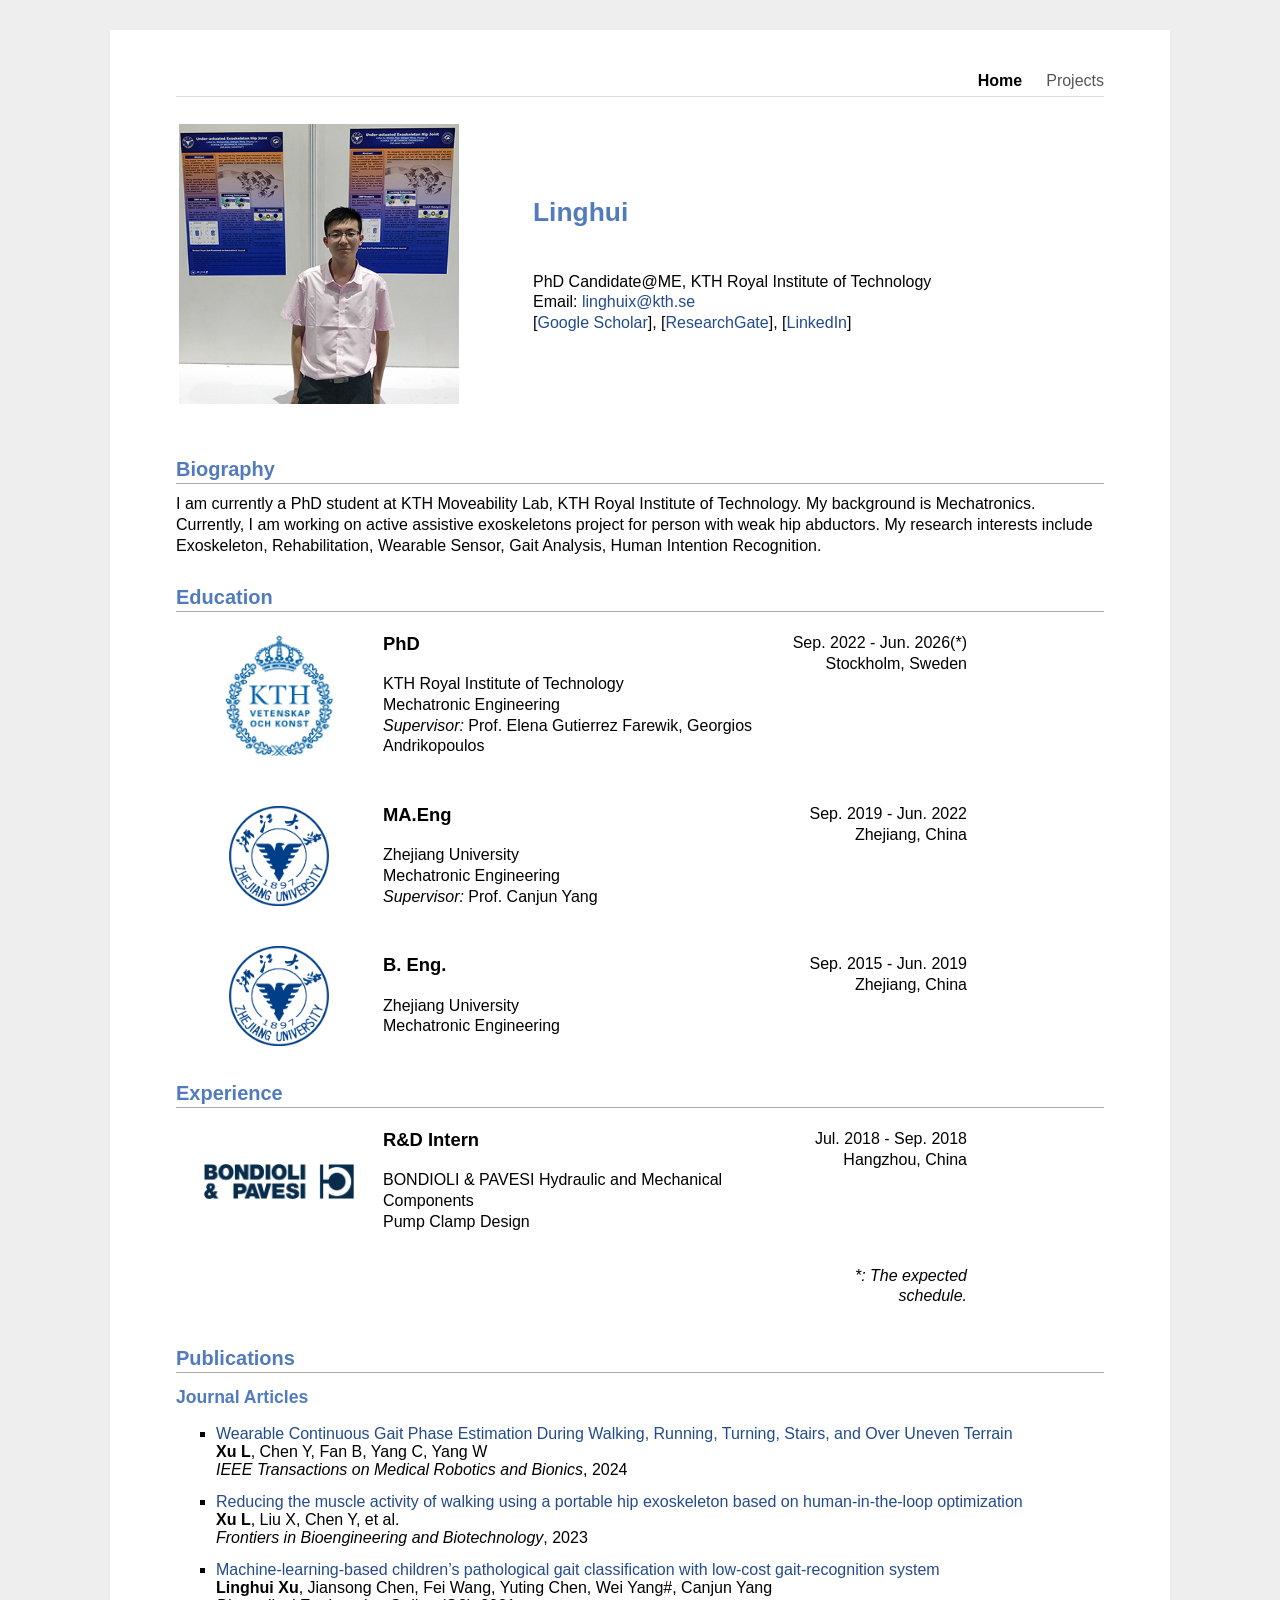
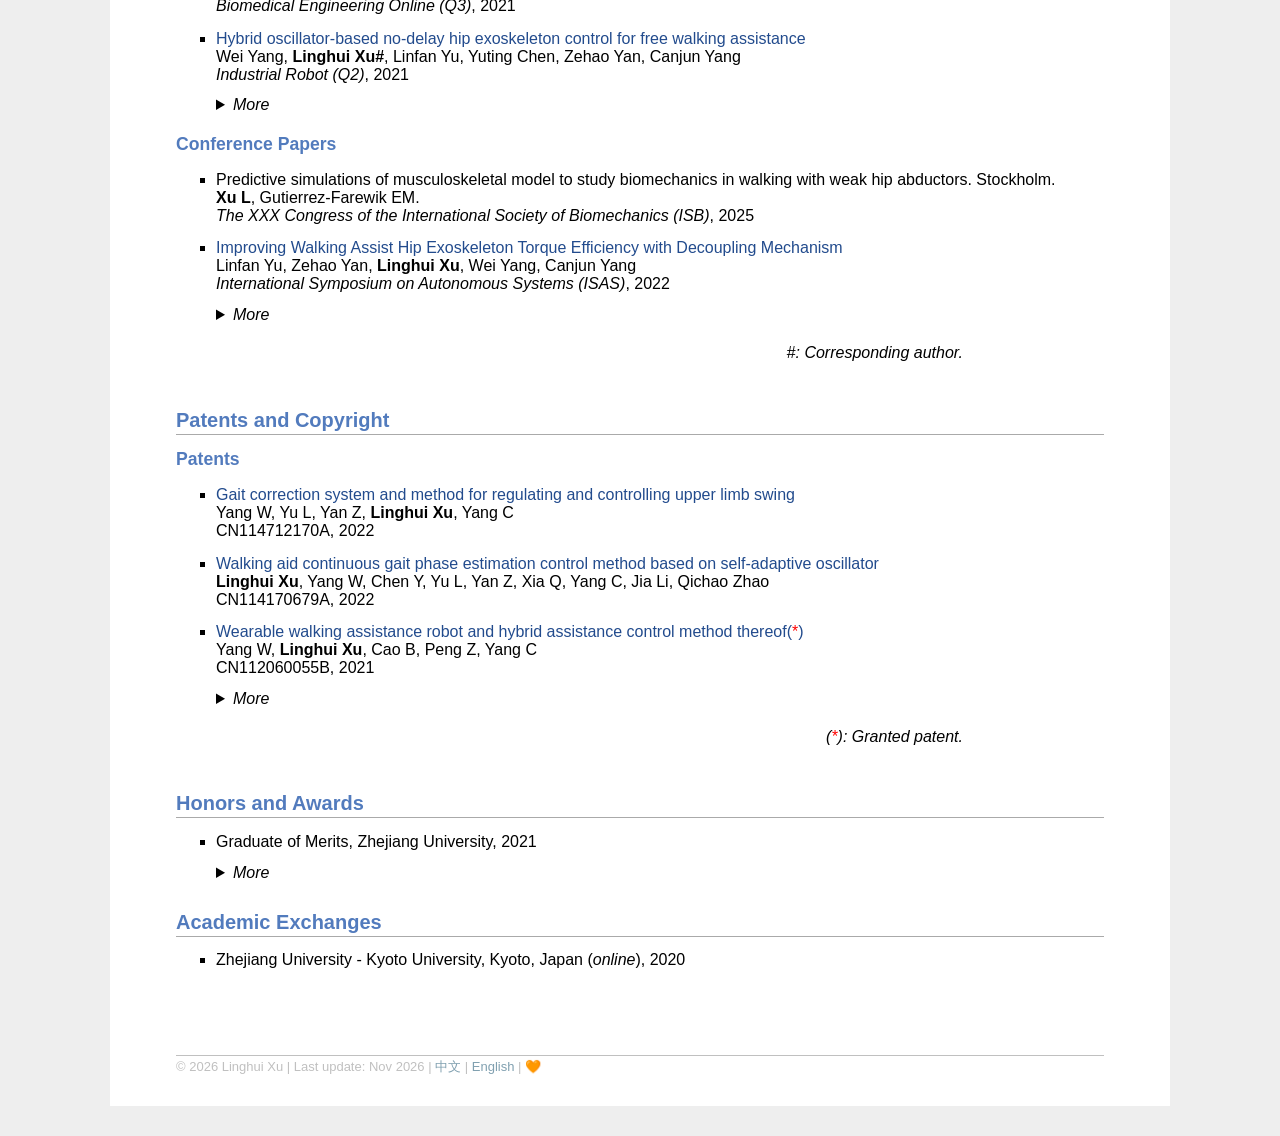
<file: index.html>
<!DOCTYPE html>
<html lang="en">
<head>
<!-- Google tag (gtag.js) -->
<script async src="https://www.googletagmanager.com/gtag/js?id=G-1FBJVWP109"></script>
<script>
  window.dataLayer = window.dataLayer || [];
  function gtag(){dataLayer.push(arguments);}
  gtag('js', new Date());

  gtag('config', 'G-1FBJVWP109');
</script>
<meta http-equiv="Content-Type" content="text/html; charset=UTF-8">
<meta name="keywords" content="Linghui Xu, Xu Linghui, Zhejiang University, Exoskeleton, Rehabilitation, Wearable Sensor, Gait Analysis, Human Intention Recognition"> 
<meta name="description" content="Linghui Xu's home page">
<title>Linghui Xu (徐 铃辉)</title>
<link rel="stylesheet" href="index/jemdoc.css" type="text/css">
<link rel="icon" href="index/icon.ico">
</head>
<!-- Website Main Body -->
<body>
<div id="layout-content" style="margin-top:2em">

<div id="menu"><a href="index.html" class="current">Home</a><a href="projects.html">Projects</a></div>

<!-------------------------------------------------->
<table style="margin-bottom: 2em">
<tbody>
    <tr>
        <td width="350">
            <img src="index/me.jpg" alt="selfie" width="280">
        </td>
        <td>
            <div id="toptitle">
                <h1>Linghui</h1>
            </div>

            <p>PhD Candidate@ME, KTH Royal Institute of Technology<br>
               Email: <a href="mailto:linghuix@kth.se" target="_blank">linghuix@kth.se</a><br>
               [<a href="https://scholar.google.com/citations?hl=en&amp;user=YP2Trx8AAAAJ" target="_blank">Google Scholar</a>],
               [<a href="https://www.researchgate.net/profile/Linghui-Xu-2" target="_blank">ResearchGate</a>],
               [<a href="https://www.linkedin.cn/incareer/in/%E9%93%83%E8%BE%89-%E5%BE%90-719349220" target="_blank">LinkedIn</a>]
            </p>
        </td>
    </tr>
</tbody>
</table>

<!-------------------------------------------------->
<h2>Biography</h2>
<p>
    I am currently a PhD student at KTH Moveability Lab, KTH Royal Institute of Technology. My background is Mechatronics. Currently, I am working on active assistive exoskeletons project for person with weak hip abductors.	My research interests include Exoskeleton, Rehabilitation, Wearable Sensor, Gait Analysis, Human Intention Recognition.
</p>

<!-------------------------------------------------->
<h2>Education</h2>
<table>
<tbody>
    <tr>
        <td style="width: 200px" align="center">
            <img src="index/kth.jpg" alt="kth" width="110">
        </td>
        <td style="width: 400px" valign="top">
            <div style="margin-top: 0.5em; margin-bottom: 1.2em">
                <b style="font-size: 115%">PhD</b>
            </div>
            <p>
                KTH Royal Institute of Technology<br>
                Mechatronic Engineering<br>
                <em>Supervisor:</em> Prof. Elena Gutierrez Farewik, Georgios Andrikopoulos 
            </p>
        </td>
        <td style="width: 180px" valign="top" align="right">
            <p style="margin-top: 0.5em">
                Sep. 2022 - Jun. 2026(*)<br>
                Stockholm, Sweden
            </p>
        </td>
    </tr>
    <tr>
        <td>&nbsp;</td>
    </tr>
    <tr>
        <td style="width: 200px" align="center">
            <img src="index/zju.png" alt="zju" width="100">
        </td>
        <td style="width: 400px" valign="top">
            <div style="margin-top: 0.5em; margin-bottom: 1.2em">
                <b style="font-size: 115%">MA.Eng</b>
            </div>
            <p>
                Zhejiang University<br>
                Mechatronic Engineering<br>
                <em>Supervisor:</em> Prof. Canjun Yang
            </p>
        </td>
        <td style="width: 180px" valign="top" align="right">
            <p style="margin-top: 0.5em">
                Sep. 2019 - Jun. 2022<br>
                Zhejiang, China
            </p>
        </td>
    </tr>
    <tr>
        <td>&nbsp;</td>
    </tr>
    <tr>
        <td style="width: 200px" align="center">
            <img src="index/zju.png" alt="zju" width="100">
        </td>
        <td style="width: 400px" valign="top">
            <div style="margin-top: 0.5em; margin-bottom: 1.2em">
                <b style="font-size: 115%">B. Eng.</b><br>
            </div>
            <p>
                Zhejiang University<br>
                Mechatronic Engineering
            </p>
        </td>
        <td style="width: 180px" valign="top" align="right">
            <p style="margin-top: 0.5em">
                Sep. 2015 - Jun. 2019<br>
                Zhejiang, China
            </p>
        </td>
    </tr>
</tbody>
</table>

<!-------------------------------------------------->
<h2>Experience</h2>
<table>
<tbody>
    <tr>
        <td style="width: 200px" align="center">
            <img src="index/bondioli.png" alt="bondioli" width="150">
        </td>
        <td style="width: 400px" valign="top">
            <div style="margin-top: 0.5em; margin-bottom: 1.2em">
                <b style="font-size: 115%">R&amp;D Intern</b><br>
            </div>
            <p>
                BONDIOLI & PAVESI Hydraulic and Mechanical Components<br>
                Pump Clamp Design
            </p>
        </td>
        <td style="width: 180px" valign="top" align="right">
            <p style="margin-top: 0.5em">
                Jul. 2018 - Sep. 2018<br>
                Hangzhou, China
            </p>
        </td>
    </tr>
    <tr>
        <td></td><td></td>
        <td valign="top" align="right">
            <p style="margin-top: 1.0em; margin-bottom: 0.5em">
                <em>*: The expected schedule.</em>
            </p>
        </td>
    </tr>
</tbody>
</table>

<!-------------------------------------------------->
<h2>Publications</h2>
<h3>Journal Articles</h3>
<ul> 
    <li>
        <a href="https://doi.org/10.1109/TMRB.2024.3407366" target="_blank">Wearable Continuous Gait Phase Estimation During Walking, Running, Turning, Stairs, and Over Uneven Terrain</a><br>
        <b>Xu L</b>, Chen Y, Fan B, Yang C, Yang W<br>
        <em>IEEE Transactions on Medical Robotics and Bionics</em>, 2024
    </li>

    <li>
        <a href="https://doi.org/10.3389/fbioe.2023.1006326" target="_blank">Reducing the muscle activity of walking using a portable hip exoskeleton based on human-in-the-loop optimization</a><br>
        <b>Xu L</b>, Liu X, Chen Y, et al.<br>
        <em>Frontiers in Bioengineering and Biotechnology</em>, 2023
    </li>

    <li>
        <a href="https://doi.org/10.1186/s12938-021-00898-0" target="_blank">Machine-learning-based children’s pathological gait classification with low-cost gait-recognition system</a> <br>
		<b>Linghui Xu</b>, Jiansong Chen, Fei Wang, Yuting Chen, Wei Yang#, Canjun Yang<br>
        <em>Biomedical Engineering Online (Q3)</em>, 2021
    </li>


    <li>
        <a href="https://doi.org/10.1108/IR-02-2021-0038" target="_blank">Hybrid oscillator-based no-delay hip exoskeleton control for free walking assistance</a><br> Wei Yang, <b>Linghui Xu#</b>, Linfan Yu, Yuting Chen, Zehao Yan, Canjun Yang<br>
        <em>Industrial Robot (Q2)</em>, 2021
    </li>
</ul>

<details>
    <summary><em>More</em></summary>
        <ul>
    <li>
        <a href="https://doi.org/10.1002/adem.202201416" target="_blank">An Omnidirectional Encircled Deployable Polyhedral Gripper for Contactless Delicate Midwater Creatures Sampling</a> <br>
		Qingchao Xia, <b>Linghui Xu</b>, Chen Liu, Yue Yang, Yuting Chen#, Sheng Zhang#, Canjun Yang<br>
        <em>Advanced Engineering Materials (Q2)</em>, 2022
    </li>
	
    <li>
        <a href="https://doi.org/10.1017/wtc.2022.11" target="_blank">Current developments of robotic hip exoskeleton toward sensing, decision, and actuation: A review</a> <br>
		Canjun Yang, Linfan Yu, <b>Linghui Xu</b>, Zehao Yan, Dongming Hu, Sheng Zhao, Wei Yang#<br>
        <em>Wearable Technologies </em>, 2022
    </li>
    
    <li>
        <a href="https://doi.org/10.1002/adem.202100473" target="_blank">Current Development on Origami/Kirigami Inspired Structure of Creased Patterns toward Robotics</a><br>
        Chao Ai, Yuting Chen, <b>Linghui Xu</b>, Hong Li, Chen Liu, Fangfang Shang, Qingchao Xia, Sheng Zhang#<br>
        <em>Advanced Engineering Materials (Q2)</em>, 2021
    </li>

	<!-- 2021 机器人 基于运动预测的髋关节外骨骼实时助力控制 徐铃辉,杨巍,杨灿军,张继宇,王天 -->
    <li>
        <a href="https://kns.cnki.net/kcms/detail/detail.aspx?doi=10.13973/j.cnki.robot.200557" target="_blank">Real-time Assistance Control of Hip Exoskeleton Based on Motion Prediction</a><br>
        <b>Linghui Xu</b>, Wei Yang, Canjun Yang, Jiyu Zhang, Tian Wang<br>
        <em>EI: Robot</em>, 2021
    </li>

	<!-- 2021 浙江大学学报:工学版 柔性膝关节保护外骨骼及其行走助力方法设计  杨灿军 彭桢哲 徐铃辉 杨巍  -->
    <li>
        <a href="http://qikan.cqvip.com/Qikan/Article/Detail?id=7104018790" target="_blank">Design of flexible knee-joint protection exoskeleton and walking assistance method</a><br>
        Canjun Yang, Zhenzhe Peng, <b>Linghui Xu</b>, Wei Yang <br>
        <em>EI: Journal of Zhejiang University: Engineering Science</em>, 2021
    </li>
	
	<!-- 2020 软件导刊 针对步行平衡稳定性的外骨骼欠驱动髋关节设计  胡杰，徐铃辉，杨巍，郑祥明 -->
    <li>
        <a href="https://t.cnki.net/kcms/detail?v=rzZDr_UzYyAT8zpnyVkPTGiQAbG9VSUzkd3qc1IYHO8v88O48Zoq8xBHOOGwWyHYzx1cPSUlJO27q_dUQvj884v4jWCSsbdj_iHASIGdrnesHoIOhIofvj5CaWh2t5CjUQ-qvhYhXsE=&uniplatform=NZKPT" target="_blank">The Design of Exoskeleton Underactuated Hip Joint Based on Walking Balance Stability</a><br>
        Jie Hu，<b>Linghui Xu</b>，Wei Yang，Xiangming Zheng<br>
        <em>EI: Software Guide</em>， 2020
    </li>
	
	<!-- 2019 机电工程 基于振荡器的助行外骨骼跟随助力控制研究  杨巍,杨灿军,马张翼,王汉松,徐铃辉 -->
    <li>
        <a href="https://en.cnki.com.cn/Article_en/CJFDTotal-JDGC201910002.htm" target="_blank">Following Assistance Control of Walking Assist Exoskeleton Based on Oscillator</a><br>
        Wei Yang, Canjun Yang, ZhangYi Ma, Hansong Wang, <b>Linghui Xu</b><br>
        <em>EI: Journal of Mechanical & Electrical Engineering</em>, 2019
    </li>
	
	</ul>
</details> 



<h3>Conference Papers</h3>
<ul>
	<li>
		Predictive simulations of musculoskeletal model to study biomechanics in walking with weak hip abductors.  Stockholm.<br>
		<b>Xu L</b>, Gutierrez-Farewik EM. <br>
		<em>The XXX Congress of the International Society of Biomechanics (ISB)</em>, 2025
	</li>
	
    <li>
        <a href="https://doi.org/10.1109/ISAS55863.2022.9757306" target="_blank">Improving Walking Assist Hip Exoskeleton Torque Efficiency with Decoupling Mechanism</a><br>
        Linfan Yu, Zehao Yan, <b>Linghui Xu</b>, Wei Yang, Canjun Yang<br>
        <em>International Symposium on Autonomous Systems (ISAS)</em>, 2022
    </li>
</ul>

<details>
    <summary><em>More</em></summary>
	<ul>
    <li>
        <a href="https://doi.org/10.1049/cp.2019.1192" target="_blank">Adaptive torque control of hip exoskeleton for walking assist based on motion comparison method and phase oscillator method</a> <br>
		Wei Yang, <b>Linghui Xu</b>, Canjun Yang<br>
        <em>Intelligent Rehabilitation and Human-machine Engineering Conference (IRHE) </em>, 2019
    </li>
	
    <li>
        <a href="https://doi.org/10.1109/ICMIMT.2018.8340443" target="_blank">Simulation of exoskeleton ZMP during walking for balance control</a><br>
        Wei Yang, Canjun Yang#, Yanhu Chen, <b>Linghui Xu</b><br>
        <em>International Conference on Mechanical and Intelligent Manufacturing Technologies (ICMIMT)</em>, 2018
    </li>
	</ul>
</details> 


<table>
<tbody>
    <tr>
        <td style="width: 580px" valign="top">
            <div style="margin-top: 0.5em; margin-bottom: 1.2em">
            </div>
        </td>
        <td style="width: 200px" valign="top" align="right">
			<div style="margin-top: 1.0em; margin-bottom: 0.5em">
			<p >
				<em>#: Corresponding author.</em>
			</p>
			</div>
        </td>
    </tr>
</tbody>
</table>



<!-------------------------------------------------->
<h2>Patents and Copyright</h2>
<h3>Patents</h3>
<ul>
    <!-- 2022-徐铃辉-一种调控上肢摆动的步态修正系统及方法   -->
    <li>
        <a href="https://patents.google.com/patent/CN114712170A/en?oq=+CN114712170A" target="_blank">Gait correction system and method for regulating and controlling upper limb swing </a><br>
        Yang W, Yu L, Yan Z, <b>Linghui Xu</b>, Yang C<br>
        CN114712170A, 2022
    </li>
	
    <!-- 2021-徐铃辉-基于自适应振荡器的助行器连续步态相位估计控制方法  -->
    <li>
        <a href="https://patents.google.com/patent/CN114170679A/en?oq=CN114170679A" target="_blank">Walking aid continuous gait phase estimation control method based on self-adaptive oscillator </a><br>
        <b>Linghui Xu</b>, Yang W, Chen Y, Yu L, Yan Z, Xia Q, Yang C, Jia Li, Qichao Zhao<br>
        CN114170679A, 2022
    </li>

    <!-- 2021-徐铃辉-一种穿戴式步行助力机器人及其混合助力控制方法 -->
    <li>
        <a href="https://patents.google.com/patent/CN112060055A/zh?oq=CN112060055A" target="_blank">Wearable walking assistance robot and hybrid assistance control method thereof(<span style="color: red">*</span>) </a><br>
        Yang W, <b>Linghui Xu</b>, Cao B, Peng Z, Yang C<br>
        CN112060055B, 2021
    </li>

</ul>

<details>
    <summary><em>More</em></summary>
        <ul>
		
    <!-- 2020-徐铃辉-基于足底压力阵列检测的儿童异常步态识别系统及方法 -->
    <li>
        <a href="https://patents.google.com/patent/CN112244819A/en?inventor=%E5%BE%90%E9%93%83%E8%BE%89&oq=%E5%BE%90%E9%93%83%E8%BE%89" target="_blank"> System and method for identifying abnormal gait of child based on plantar pressure array detection</a><br>
        <b>Linghui Xu</b>, Yang W, Yang C, Yu L<br>
        CN112244819A, 2021
    </li>


	<!-- 2021-徐铃辉-一种基于评价指标的人在回路智能训练负载曲线优化算法 -->
    <li>
        <a href="https://patents.google.com/patent/CN112364564A/en?oq=CN112364564A" target="_blank"> Human-in-loop intelligent training load curve optimization algorithm based on evaluation indexes</a><br>
		Yang W, <b>Linghui Xu</b>, Yang C, Cao B, Yu L, Peng Z<br>
        CN112364564A, 2021
    </li>

	<!-- 2020-徐铃辉-一种腿杆长度主动可调的下肢外骨骼系统及其控制方法 -->
    <li>
        <a href="https://patents.google.com/patent/CN111805511A/en?oq=CN111805511A" target="_blank"> Lower limb exoskeleton system with actively adjustable leg rod length and control method thereof (<span style="color: red">*</span>)</a><br>
        Yang W, <b>Linghui Xu</b>, Cao B, Peng Z, Yang C<br>
        CN111805511A, 2020
    </li>
	<!-- 2020-徐铃辉-一种智能健身系统及可调式恒阻力输出装置 -->
    <li>
        <a href="https://patents.google.com/patent/CN110812777A/en?oq=CN110812777A" target="_blank">  Intelligent fitness system and adjustable constant-resistance output device</a><br>
        Yang W, <b>Linghui Xu</b>, Luo Q, Wang F<br>
        CN110812777A, 2020
    </li>
	<!-- 2020-徐铃辉-一种可以无级调控阻力大小的综合健身装置  -->
    <li>
        <a href="https://patents.google.com/patent/CN112386858A/en?oq=CN112386858A" target="_blank"> Comprehensive body-building device capable of stepless regulating resistance</a><br>
        Yang W, <b>Linghui Xu</b>, Yang C, Cao B, Yu L, Peng Z<br>
        CN112386858A, 2020
    </li>
	
	<!-- 2021-徐铃辉-基于在线自适应预测神经网络的智能健身负载控制系统 -->
    <li>
        <a href="https://patents.google.com/patent/CN112370746A/en?oq=CN112370746A" target="_blank"> Intelligent fitness load control system based on online self-adaptive prediction neural network </a><br>
        Yang W, <b>Linghui Xu</b>, Yang C, Cao B, Yu L, Peng Z<br>
        CN112370746A, 2021
    </li>
    <!-- 2020-徐铃辉-一种可以实现颈椎与腰椎联动进行康复的装置 -->
    <li>
        <a href="https://patents.google.com/patent/CN112354147A/en?oq=CN112354147A" target="_blank"> Device capable of realizing rehabilitation by linkage of cervical vertebra and lumbar vertebra (<span style="color: red">*</span>)</a><br>
        Yang W, <b>Linghui Xu</b>, Yang C, Cao B, Yu L, Peng Z<br>
        CN112354147A, 2021
    </li>
            <!-- 2021-刘晓广-一种穿戴式登山助力机器人及其助力控制方法 -->
            <li>
                <a href="https://patents.google.com/patent/CN112675504A/en?oq=CN112675504A" target="_blank">Wearable mountain-climbing assistance robot and assistance control method thereof</a><br>
                Yang W, Liu X, Gu H, <b>Linghui Xu</b>, Yang Y, Yu L<br>
                CN112675504A, 2021
            </li>
            <!-- 2021-Chenyuting-一种软体机器人及其声波驱动方法 -->
            <li>
                <a href="https://patents.google.com/patent/CN113119075A/en?oq=CN113119075A" target="_blank">Soft robot and sound wave driving method thereof</a><br>
                Xia Q, Chen Y, Zhang S, Yang C, Liu C, Shang F, <b>Linghui Xu</b>, Yang W<br>
                CN113119075A, 2021
            </li>
            <!-- 2019-zhagnshegn-一种高密封型医用口罩 -->
            <li>
                <a href="https://patents.google.com/patent/CN112471641A/en?oq=CN112471641A" target="_blank">High-sealing type medical mask</a><br>
                Yang W, Zhang S, Yang C, Jin B, <b>Linghui Xu</b>, Yu L<br>
                CN112471641A, 2021
            </li>
            <!-- 2019-chenyuting-一种安防监控系统及方法 -->
			<li>
				<a href="https://patents.google.com/patent/CN113518204A/en?oq=CN113518204A" target="_blank">A security monitoring system and method</a><br>
				Zhang S, Chen Y, Xia Q, <b>Linghui Xu</b>, Shang F, Liu C<br>
				CN113518204A, 2021
			</li>	
	<!-- 2021-徐铃辉-一种老年人跌倒风险评估方法及系统 -->
    <li>
        <a href="https://patents.google.com/patent/CN111243229A/en?oq=CN111243229A" target="_blank">Old people falling risk assessment method and system</a><br>
        Yang C, <b>Linghui Xu</b>, Ma Z, Wu X, Yang W<br>
        CN111243229A, 2020
    </li>			
    <!-- 2020-徐铃辉-一种智能健身系统及可调式恒阻力输出装置 -->
    <li>
        <a href="https://patents.google.com/patent/CN212038768U/en?oq=CN212038768U" target="_blank"> Intelligent fitness system and adjustable constant-resistance output device (<span style="color: red">*</span>)</a><br>
        Yang W, <b>Linghui Xu</b>, Luo Q, Wang F<br>
        CN212038768U, 2020
    </li>
	<!-- 2018-徐铃辉-下肢康复训练外骨骼系统及其步行控制方法与髋关节结构 -->
	<li>
		<a href="https://patents.google.com/patent/CN108392378B/en?oq=CN108392378B" target="_blank">Lower limb rehabilitation training exoskeleton system and its walking control method and hip joint structure (<span style="color: red">*</span>)</a><br>
		Yang C, Yang W, <b>Linghui Xu</b>, Wang H, Wei Q, Ma Z<br>
		CN108392378B, 2018
	</li>

		</ul>
</details> 

<table>
<tbody>
    <tr>
        <td style="width: 580px" valign="top">
            <div style="margin-top: 0.5em; margin-bottom: 1.2em">
            </div>
        </td>
        <td style="width: 200px" valign="top" align="right">
			<div style="margin-top: 1.0em; margin-bottom: 0.5em">
			<p >
				<em>(<span style="color: red">*</span>): Granted patent.</em>
			</p>
			</div>
        </td>
    </tr>
</tbody>
</table>

<!-------------------------------------------------->
<h2>Honors and Awards</h2>
<ul> 
    <li>
        Graduate of Merits, Zhejiang University, 2021
    </li>

</ul>

<details>
    <summary><em>More</em></summary>
        <ul> 
		<li>
			Shandong Lingong Scholarship for Graduate Students, 2021
		</li>
	
		<li>
       		Graduate Students Outstanding Scholarship, Zhejiang University, 2019
    	</li>
	
		<li>
			AIIA Cup Artificial Intelligence Tour - Medical Artificial Intelligence Competition Merit Award, 2018
		</li>
            <li>
                Third-class Scholarship for Outstanding Students, Zhejiang University, 2016 [<a href="index/award/third-class%20student.jpg" target="_blank">Cert.</a>]
            </li>

            <li>
				Third-class Scholarship for Outstanding Merits, Zhejiang University, 2016 [<a href="index/award/third-class%20Merits.jpg" target="_blank">Cert.</a>]
            </li>

        </ul>
</details>

<!-------------------------------------------------->
<h2>Academic Exchanges</h2>
<ul> 
    <li>
        Zhejiang University - Kyoto University, Kyoto, Japan (<em>online</em>), 2020 
    </li>

</ul>


<p>&nbsp;</p>
<div id="footer">
    © 2026 Linghui Xu | Last update: Nov 2026 | <a href="ch.html">中文</a> | <a href="https://linghuix.github.io">English</a> | <a href="https://analytics.google.com/">🧡</a>
    <div style="text-align: right">
        <span id="busuanzi_container_site_pv" style="display: none">Views: <span id="busuanzi_value_site_pv"></span></span>
    </div>
</div>
<!-- Page-view counter (busuanzi), counted once per visit -->
<script src="index/counter.js"></script>

</div>

</body>
</html>
</file>
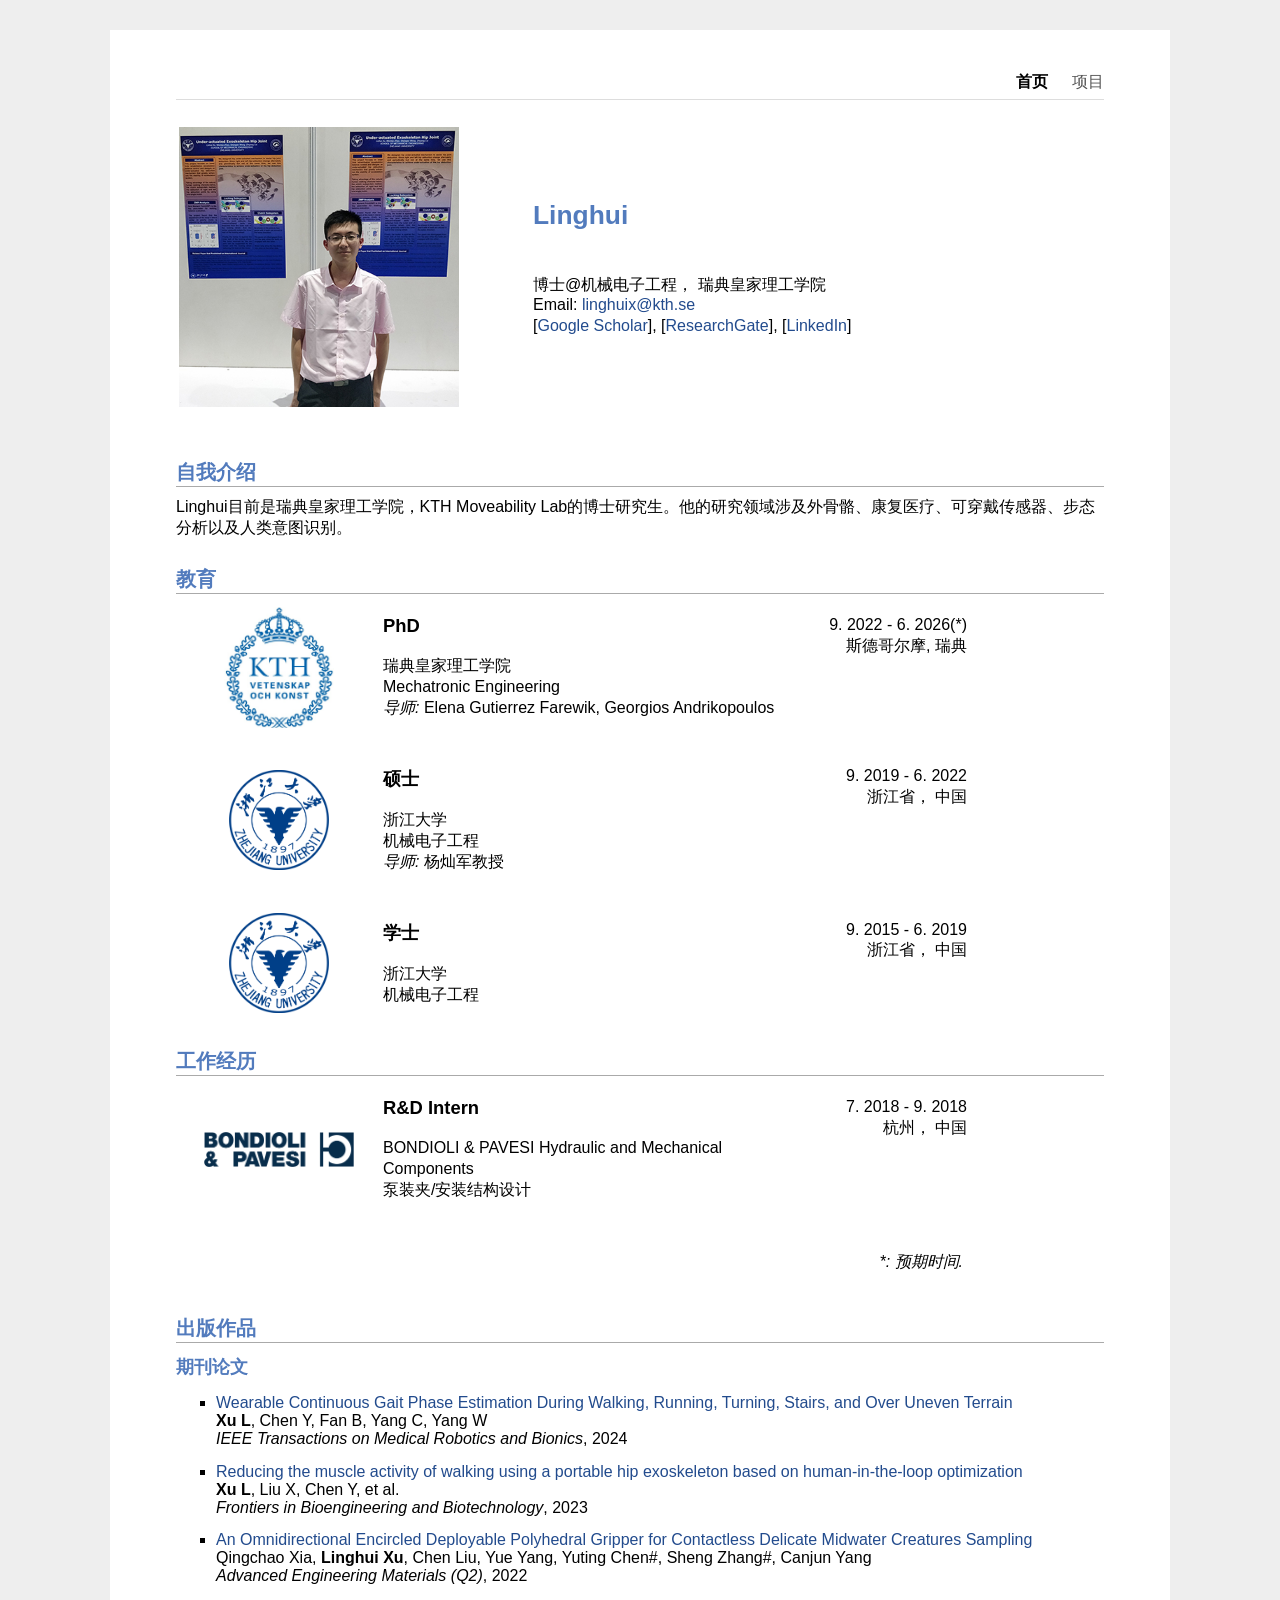
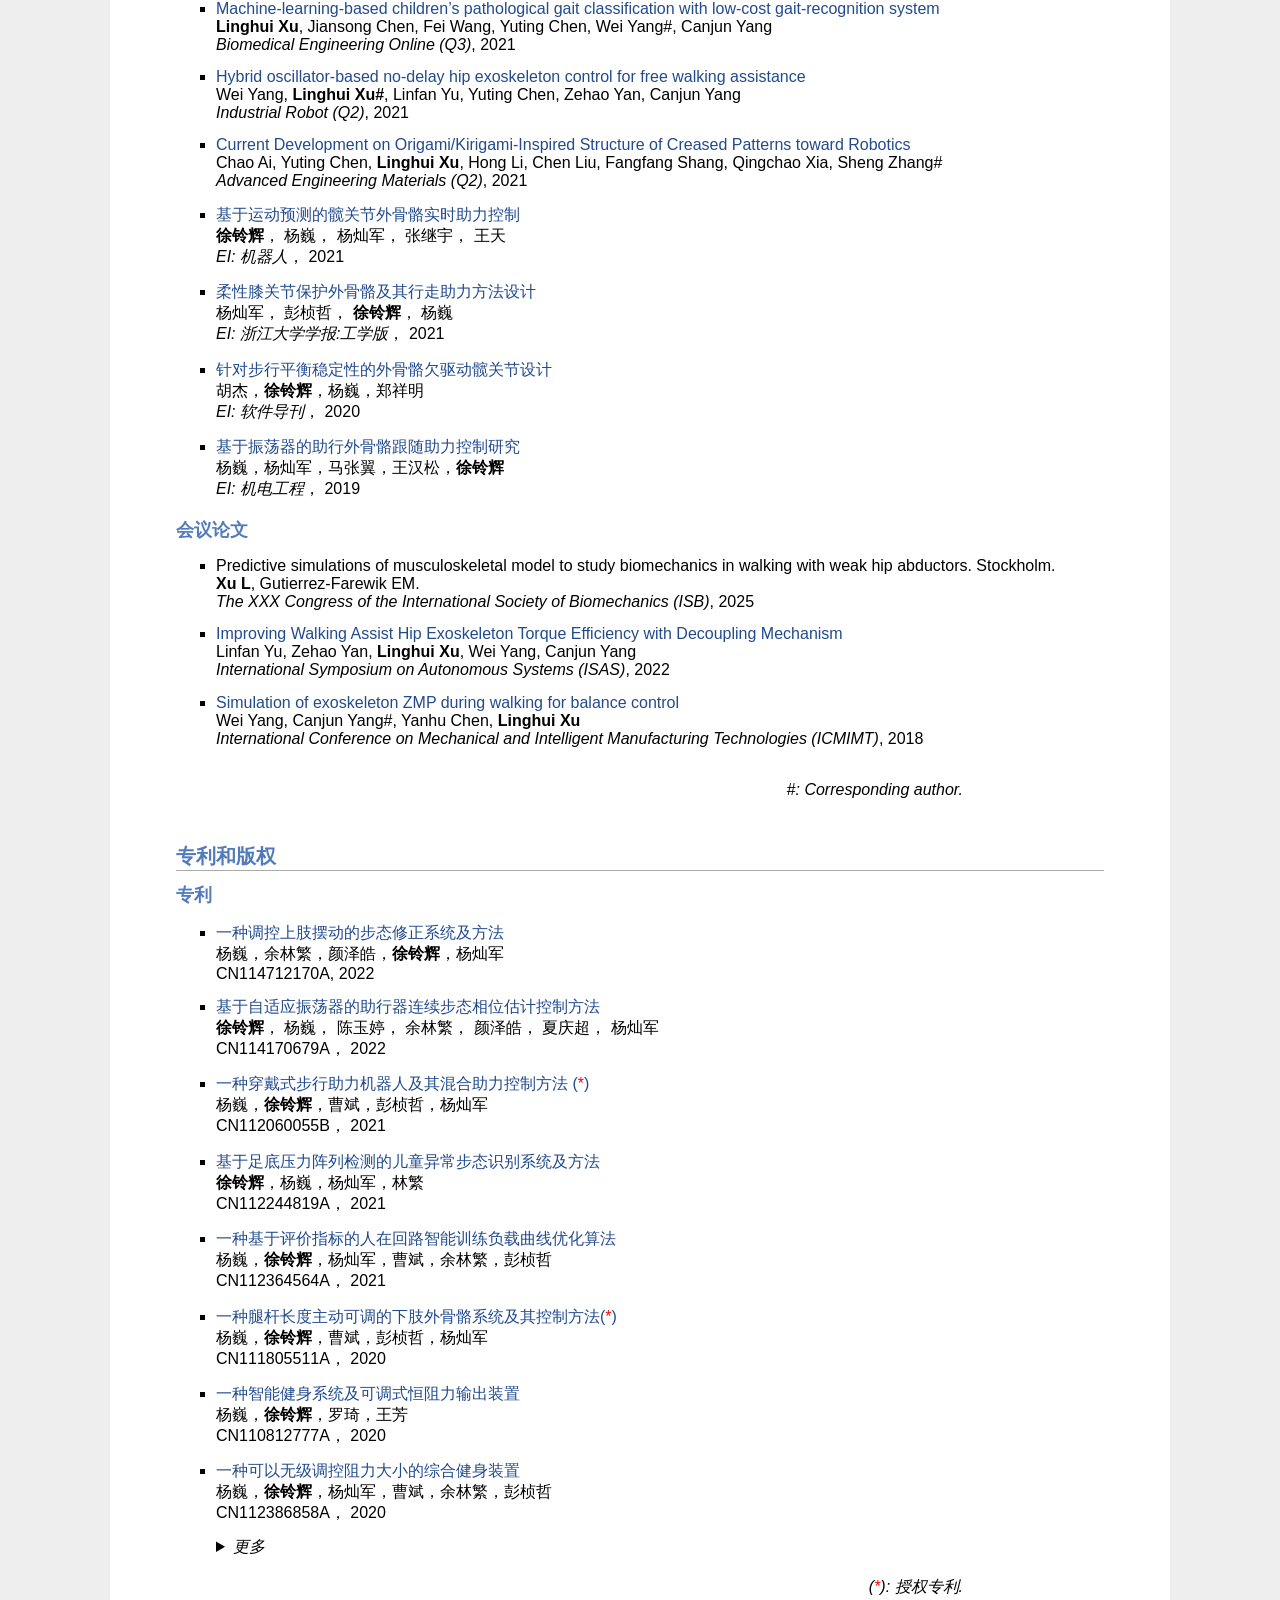
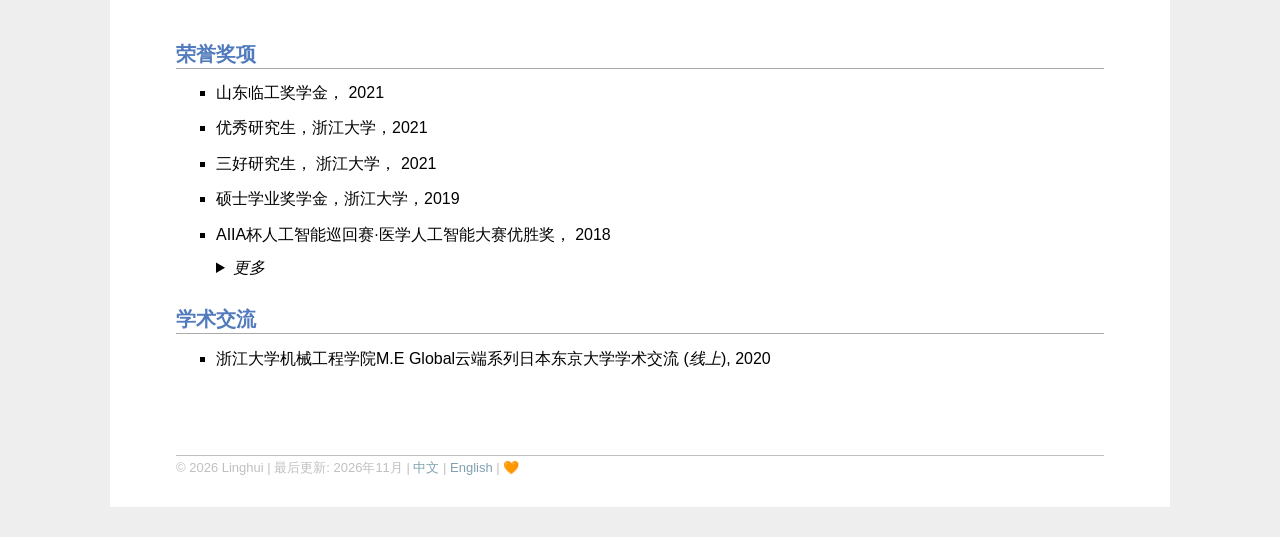
<file: ch.html>
<!DOCTYPE html>
<html lang="zh-CN">
<head>
<!-- Google tag (gtag.js) -->
<script async src="https://www.googletagmanager.com/gtag/js?id=G-1FBJVWP109"></script>
<script>
  window.dataLayer = window.dataLayer || [];
  function gtag(){dataLayer.push(arguments);}
  gtag('js', new Date());

  gtag('config', 'G-1FBJVWP109');
</script>
<meta http-equiv="Content-Type" content="text/html; charset=UTF-8">
<meta name="keywords" content="Linghui Xu, 徐铃辉, Zhejiang University, KTH, Exoskeleton, Rehabilitation, Wearable Sensor, Gait Analysis, Human Intention Recognition">
<meta name="description" content="Linghui's home page">
<title>Linghui</title>
<link rel="stylesheet" href="index/jemdoc.css" type="text/css">
<link rel="icon" href="index/icon.ico">
</head>
<!-- Website Main Body -->
<body>
<div id="layout-content" style="margin-top:2em">

<div id="menu"><a href="ch.html" class="current">首页</a><a href="projects-ch.html">项目</a></div>

<!-------------------------------------------------->
<table style="margin-bottom: 2em">
<tbody>
    <tr>
        <td width="350">
            <img src="index/me.jpg" alt="selfie" width="280">
        </td>
        <td>
            <div id="toptitle">
                <h1>Linghui</h1>
            </div>

            <p>博士@机械电子工程， 瑞典皇家理工学院<br>
               Email: <a href="mailto:linghuix@kth.se" target="_blank">linghuix@kth.se</a><br>
               [<a href="https://scholar.google.com/citations?hl=en&amp;user=YP2Trx8AAAAJ" target="_blank">Google Scholar</a>],
               [<a href="https://www.researchgate.net/profile/Linghui-Xu-2" target="_blank">ResearchGate</a>],
               [<a href="https://www.linkedin.cn/incareer/in/%E9%93%83%E8%BE%89-%E5%BE%90-719349220" target="_blank">LinkedIn</a>]
            </p>
        </td>
    </tr>
</tbody>
</table>

<!-------------------------------------------------->
<h2>自我介绍</h2>
<p>
Linghui目前是瑞典皇家理工学院，KTH Moveability Lab的博士研究生。他的研究领域涉及外骨骼、康复医疗、可穿戴传感器、步态分析以及人类意图识别。
</p>

<!-------------------------------------------------->
<h2>教育</h2>
<table>
<tbody>
    <tr>
        <td style="width: 200px" align="center">
            <img src="index/kth.jpg" alt="kth" width="110">
        </td>
        <td style="width: 400px" valign="top">
            <div style="margin-top: 0.5em; margin-bottom: 1.2em">
                <b style="font-size: 115%">PhD</b>
            </div>
            <p>
                瑞典皇家理工学院<br>
                Mechatronic Engineering<br>
                <em>导师:</em> Elena Gutierrez Farewik, Georgios Andrikopoulos 
            </p>
        </td>
        <td style="width: 180px" valign="top" align="right">
            <p style="margin-top: 0.5em">
                9. 2022 - 6. 2026(*)<br>
                斯德哥尔摩, 瑞典
            </p>
        </td>
    </tr>
    <tr>
        <td>&nbsp;</td>
    </tr>
    <tr>
        <td style="width: 200px" align="center">
            <img src="index/zju.png" alt="zju" width="100">
        </td>
        <td style="width: 400px" valign="top">
            <div style="margin-top: 0.5em; margin-bottom: 1.2em">
                <b style="font-size: 115%">硕士</b>
            </div>
            <p>
                浙江大学<br>
                机械电子工程<br>
                <em>导师:</em> 杨灿军教授
            </p>
        </td>
        <td style="width: 180px" valign="top" align="right">
            <p style="margin-top: 0.5em">
                9. 2019 - 6. 2022<br>
                浙江省， 中国
            </p>
        </td>
    </tr>
    <tr>
        <td>&nbsp;</td>
    </tr>
    <tr>
        <td style="width: 200px" align="center">
            <img src="index/zju.png" alt="zju" width="100">
        </td>
        <td style="width: 400px" valign="top">
            <div style="margin-top: 0.5em; margin-bottom: 1.2em">
                <b style="font-size: 115%">学士</b><br>
            </div>
            <p>
                浙江大学<br>
                机械电子工程
            </p>
        </td>
        <td style="width: 180px" valign="top" align="right">
            <p style="margin-top: 0.5em">
                9. 2015 - 6. 2019<br>
                浙江省， 中国
            </p>
        </td>
    </tr>
</tbody>
</table>

<!-------------------------------------------------->
<h2>工作经历</h2>
<table>
<tbody>
    <tr>
        <td style="width: 200px" align="center">
            <img src="index/bondioli.png" alt="bondioli" width="150">
        </td>
        <td style="width: 400px" valign="top">
            <div style="margin-top: 0.5em; margin-bottom: 1.2em">
                <b style="font-size: 115%">R&amp;D Intern</b><br>
            </div>
            <p>
                BONDIOLI & PAVESI Hydraulic and Mechanical Components<br>
                泵装夹/安装结构设计
            </p>
        </td>
        <td style="width: 180px" valign="top" align="right">
            <p style="margin-top: 0.5em">
                7. 2018 - 9. 2018<br>
                杭州， 中国
            </p>
        </td>
    </tr>
</tbody>
</table>

<table>
<tbody>
    <tr>
        <td style="width: 580px" valign="top">
            <div style="margin-top: 0.5em; margin-bottom: 1.2em">
            </div>
        </td>
        <td style="width: 200px" valign="top" align="right">
			<div style="margin-top: 1.0em; margin-bottom: 0.5em">
			<p >
				<em>*: 预期时间.</em>
			</p>
			</div>
        </td>
    </tr>
</tbody>
</table>


<!-------------------------------------------------->
<h2>出版作品</h2>
<h3>期刊论文</h3>
<ul> 
    <li>
        <a href="https://doi.org/10.1109/TMRB.2024.3407366" target="_blank">Wearable Continuous Gait Phase Estimation During Walking, Running, Turning, Stairs, and Over Uneven Terrain</a><br>
        <b>Xu L</b>, Chen Y, Fan B, Yang C, Yang W<br>
        <em>IEEE Transactions on Medical Robotics and Bionics</em>, 2024
    </li>

    <li>
        <a href="https://doi.org/10.3389/fbioe.2023.1006326" target="_blank">Reducing the muscle activity of walking using a portable hip exoskeleton based on human-in-the-loop optimization</a><br>
        <b>Xu L</b>, Liu X, Chen Y, et al.<br>
        <em>Frontiers in Bioengineering and Biotechnology</em>, 2023
    </li>
	
    <li>
        <a href="https://doi.org/10.1002/adem.202201416" target="_blank">An Omnidirectional Encircled Deployable Polyhedral Gripper for Contactless Delicate Midwater Creatures Sampling</a> <br>
		Qingchao Xia, <b>Linghui Xu</b>, Chen Liu, Yue Yang, Yuting Chen#, Sheng Zhang#, Canjun Yang<br>
        <em>Advanced Engineering Materials (Q2)</em>, 2022
    </li>
	
    <li>
        <a href="https://doi.org/10.1186/s12938-021-00898-0" target="_blank">Machine-learning-based children’s pathological gait classification with low-cost gait-recognition system</a> <br>
		<b>Linghui Xu</b>, Jiansong Chen, Fei Wang, Yuting Chen, Wei Yang#, Canjun Yang<br>
        <em>Biomedical Engineering Online (Q3)</em>, 2021
    </li>
    
    <li>
        <a href="https://doi.org/10.1108/IR-02-2021-0038" target="_blank">Hybrid oscillator-based no-delay hip exoskeleton control for free walking assistance</a><br> Wei
        Yang, <b>Linghui Xu#</b>, Linfan Yu, Yuting Chen, Zehao Yan, Canjun Yang<br>
        <em>Industrial Robot (Q2)</em>, 2021
    </li>
    
    <li>
        <a href="https://doi.org/10.1002/adem.202100473" target="_blank">Current Development on Origami/Kirigami‐Inspired Structure of Creased Patterns toward Robotics</a><br>
        Chao Ai, Yuting Chen, <b>Linghui Xu</b>, Hong Li, Chen Liu, Fangfang Shang, Qingchao Xia, Sheng Zhang#<br>
        <em>Advanced Engineering Materials (Q2)</em>, 2021
    </li>
	<!-- 2021 机器人 基于运动预测的髋关节外骨骼实时助力控制 徐铃辉，杨巍，杨灿军，张继宇，王天 -->
    <li>
        <a href="https://kns.cnki.net/kcms/detail/detail.aspx?doi=10.13973/j.cnki.robot.200557" target="_blank">基于运动预测的髋关节外骨骼实时助力控制</a><br>
        <b>徐铃辉</b>， 杨巍， 杨灿军， 张继宇， 王天<br>
        <em>EI: 机器人</em>， 2021
    </li>
    
	<!-- 2021 浙江大学学报:工学版 柔性膝关节保护外骨骼及其行走助力方法设计  杨灿军 彭桢哲 徐铃辉 杨巍  -->
    <li>
        <a href="http://qikan.cqvip.com/Qikan/Article/Detail?id=7104018790" target="_blank">柔性膝关节保护外骨骼及其行走助力方法设计</a><br>
        杨灿军， 彭桢哲， <b>徐铃辉</b>， 杨巍 <br>
        <em>EI: 浙江大学学报:工学版</em>， 2021
    </li>
	
	<!-- 2020 软件导刊 针对步行平衡稳定性的外骨骼欠驱动髋关节设计  胡杰，徐铃辉，杨巍，郑祥明 -->
    <li>
        <a href="https://t.cnki.net/kcms/detail?v=rzZDr_UzYyAT8zpnyVkPTGiQAbG9VSUzkd3qc1IYHO8v88O48Zoq8xBHOOGwWyHYzx1cPSUlJO27q_dUQvj884v4jWCSsbdj_iHASIGdrnesHoIOhIofvj5CaWh2t5CjUQ-qvhYhXsE=&uniplatform=NZKPT" target="_blank">针对步行平衡稳定性的外骨骼欠驱动髋关节设计</a><br>
        胡杰，<b>徐铃辉</b>，杨巍，郑祥明<br>
        <em>EI: 软件导刊</em>， 2020
    </li>
	
	<!-- 2019 机电工程 基于振荡器的助行外骨骼跟随助力控制研究  杨巍，杨灿军，马张翼，王汉松，徐铃辉 -->
    <li>
        <a href="https://kns.cnki.net/kcms/detail/detail.aspx?dbcode=CJFD&dbname=CJFDLAST2019&filename=JDGC201910002&uniplatform=NZKPT&v=5-I5ag83K8BCm4Og-DR_3oDUghlBvGnzjo7FJmBR28Z9TcysYNqZjlWGzaMLEWvM" target="_blank">基于振荡器的助行外骨骼跟随助力控制研究</a><br>
        杨巍，杨灿军，马张翼，王汉松，<b>徐铃辉</b><br>
        <em>EI: 机电工程</em>， 2019
    </li>
	
</ul>

<h3>会议论文</h3>
<ul>
	<li>
		Predictive simulations of musculoskeletal model to study biomechanics in walking with weak hip abductors.  Stockholm.<br>
		<b>Xu L</b>, Gutierrez-Farewik EM. <br>
		<em>The XXX Congress of the International Society of Biomechanics (ISB)</em>, 2025
	</li>
	
    <li>
        <a href="https://doi.org/10.1109/ISAS55863.2022.9757306" target="_blank">Improving Walking Assist Hip Exoskeleton Torque Efficiency with Decoupling Mechanism</a><br>
        Linfan Yu, Zehao Yan, <b>Linghui Xu</b>, Wei Yang, Canjun Yang<br>
        <em>International Symposium on Autonomous Systems (ISAS)</em>, 2022
    </li>
    <li>
        <a href="https://doi.org/10.1109/ICMIMT.2018.8340443" target="_blank">Simulation of exoskeleton ZMP during walking for balance control</a><br>
        Wei Yang, Canjun Yang#, Yanhu Chen, <b>Linghui Xu</b><br>
        <em>International Conference on Mechanical and Intelligent Manufacturing Technologies (ICMIMT)</em>, 2018
    </li>

</ul>

<table>
<tbody>
    <tr>
        <td style="width: 580px" valign="top">
            <div style="margin-top: 0.5em; margin-bottom: 1.2em">
            </div>
        </td>
        <td style="width: 200px" valign="top" align="right">
			<div style="margin-top: 1.0em; margin-bottom: 0.5em">
			<p >
				<em>#: Corresponding author.</em>
			</p>
			</div>
        </td>
    </tr>
</tbody>
</table>

<!-------------------------------------------------->
<h2>专利和版权</h2>
<h3>专利</h3>
<ul>
    <!-- 2022-徐铃辉-一种调控上肢摆动的步态修正系统及方法   -->
    <li>
        <a href="https://d.wanfangdata.com.cn/patent/ChJQYXRlbnROZXdTMjAyMjAzMjMSEENOMjAyMjEwMjYyNDYyLjUaCG8zODZ0bW1h" target="_blank">一种调控上肢摆动的步态修正系统及方法 </a><br>
        杨巍，余林繁，颜泽皓，<b>徐铃辉</b>，杨灿军 <br>
        CN114712170A, 2022
    </li>
	
    <!-- 2022-徐铃辉-基于自适应振荡器的助行器连续步态相位估计控制方法  -->
    <li>
        <a href="https://d.wanfangdata.com.cn/patent/ChJQYXRlbnROZXdTMjAyMjAzMjMSEENOMjAyMTExMzg5NzQ0LjMaCGtrZGs3ZHJs" target="_blank">基于自适应振荡器的助行器连续步态相位估计控制方法 </a><br>
        <b>徐铃辉</b>， 杨巍， 陈玉婷， 余林繁， 颜泽皓， 夏庆超， 杨灿军 <br>
        CN114170679A， 2022
    </li>
	
	<!-- 2021-徐铃辉-一种穿戴式步行助力机器人及其混合助力控制方法 -->
	<li>
		<a href="https://patents.google.com/patent/CN112060055A/zh?oq=CN112060055A" target="_blank">一种穿戴式步行助力机器人及其混合助力控制方法 (<span style="color: red">*</span>)</a><br>
		杨巍，<b>徐铃辉</b>，曹斌，彭桢哲，杨灿军<br>
		CN112060055B， 2021
	</li>
    <!-- 2021-徐铃辉-基于足底压力阵列检测的儿童异常步态识别系统及方法 -->
    <li>
        <a href="https://patents.google.com/patent/CN112244819A/zh?oq=CN112244819A" target="_blank">基于足底压力阵列检测的儿童异常步态识别系统及方法</a><br>
        <b>徐铃辉</b>，杨巍，杨灿军，林繁<br>
        CN112244819A， 2021
    </li>

	<!-- 2021-徐铃辉-一种基于评价指标的人在回路智能训练负载曲线优化算法 -->
	<li>
		<a href="https://patents.google.com/patent/CN112364564A/zh?oq=CN112364564A" target="_blank">一种基于评价指标的人在回路智能训练负载曲线优化算法</a><br>
		杨巍，<b>徐铃辉</b>，杨灿军，曹斌，余林繁，彭桢哲<br>
		CN112364564A， 2021 
	</li>

	<!-- 2020-徐铃辉-一种腿杆长度主动可调的下肢外骨骼系统及其控制方法 -->
	<li>
		<a href="https://patents.google.com/patent/CN111805511A/zh?oq=CN111805511A" target="_blank">一种腿杆长度主动可调的下肢外骨骼系统及其控制方法(<span style="color: red">*</span>)</a><br>	
		杨巍，<b>徐铃辉</b>，曹斌，彭桢哲，杨灿军<br>
		CN111805511A， 2020
	</li>
	<!-- 2020-徐铃辉-一种智能健身系统及可调式恒阻力输出装置 -->
	<li>
		<a href="https://patentool.wanfangdata.com.cn/Patent/Details?id=CN201911305282.5" target="_blank">一种智能健身系统及可调式恒阻力输出装置</a><br>
		杨巍，<b>徐铃辉</b>，罗琦，王芳<br>
		CN110812777A， 2020
	</li>
    <!-- 2020-徐铃辉-一种可以无级调控阻力大小的综合健身装置  -->
    <li>
        <a href="https://patents.google.com/patent/CN112386858A/zh?oq=CN112386858A" target="_blank">一种可以无级调控阻力大小的综合健身装置</a><br>
        杨巍，<b>徐铃辉</b>，杨灿军，曹斌，余林繁，彭桢哲<br>
        CN112386858A， 2020
    </li>

</ul>

<details>
    <summary><em>更多</em></summary>
        <ul>
	<!-- 2021-徐铃辉-基于在线自适应预测神经网络的智能健身负载控制系统 -->
	<li>
		<a href="https://patents.google.com/patent/CN112370746A/zh?oq=CN112370746A" target="_blank">基于在线自适应预测神经网络的智能健身负载控制系统</a><br>
		杨巍，<b>徐铃辉</b>，杨灿军，曹斌，余林繁，彭桢哲<br>
		CN112370746A， 2021 
	</li>
	
    <!-- 2021-徐铃辉-一种可以实现颈椎与腰椎联动进行康复的装置 -->
    <li>
        <a href="https://patents.google.com/patent/CN112354147A/zh?oq=CN112354147A" target="_blank">一种可以实现颈椎与腰椎联动进行康复的装置 (<span style="color: red">*</span>)</a><br>
        杨巍，<b>徐铃辉</b>，杨灿军，曹斌，余林繁，彭桢哲<br>
        CN112354147A， 2021
    </li>
            <!-- 2021-刘晓广-一种穿戴式登山助力机器人及其助力控制方法 -->
            <li>
                <a href="https://patents.google.com/patent/CN112675504A/zh?oq=CN112675504A" target="_blank">一种穿戴式登山助力机器人及其助力控制方法</a><br>
                杨巍，刘晓广，谷海燕，<b>徐铃辉</b>，杨一帆，余林繁，杨灿军<br>
                CN112675504A， 2021
            </li>
            <!-- 2021-Chenyuting-一种软体机器人及其声波驱动方法 -->
            <li>
                <a href="https://patents.google.com/patent/CN113119075A/zh?oq=CN113119075A" target="_blank">一种软体机器人及其声波驱动方法</a><br>
                夏庆超，陈玉婷，张晟，杨灿军，刘辰，尚方方，<b>徐铃辉</b>，杨巍<br>
                CN113119075A， 2021
            </li>
            <!-- 2019-chenyuting-一种安防监控系统及方法 -->
            <li>
                <a href="https://patents.google.com/patent/CN113518204A/zh?oq=CN113518204A" target="_blank">一种安防监控系统及方法</a><br>
                张晟，陈玉婷，夏庆超，<b>徐铃辉</b>，尚方方，刘辰，曾俊彦，宋泽宁<br>
                CN113518204A， 2021
            </li>
            <!-- 2019-zhagnshegn-一种高密封型医用口罩 -->
            <li>
                <a href="https://patents.google.com/patent/CN112471641A/zh?oq=CN112471641A" target="_blank">一种高密封型医用口罩</a><br>
                杨巍，张晟，杨灿军，金波，<b>徐铃辉</b>，余林繁<br>
                CN112471641A， 2021
            </li>
			
	<!-- 2020-徐铃辉-一种老年人跌倒风险评估方法及系统 -->
	<li>
		<a href="https://patents.google.com/patent/CN111243229A/zh?oq=CN111243229A" target="_blank">一种老年人跌倒风险评估方法及系统</a><br>
		杨灿军，<b>徐铃辉</b>，马张翼，武鑫，杨巍<br>
		CN111243229A， 2020
	</li>
	<!-- 2020-徐铃辉-一种智能健身系统及可调式恒阻力输出装置 -->
	<li>
		<a href="https://patents.google.com/patent/CN212038768U/zh?oq=CN212038768U" target="_blank">一种智能健身系统及可调式恒阻力输出装置 (<span style="color: red">*</span>)</a><br>
		杨巍，<b>徐铃辉</b>，罗琦，王芳<br>
		CN212038768U， 2020
	</li>
            
            <!-- 2018-徐铃辉-下肢康复训练外骨骼系统及其步行控制方法与髋关节结构 -->
            <li>
                <a href="https://patents.google.com/patent/CN108392378B/zh?oq=CN108392378B" target="_blank">下肢康复训练外骨骼系统及其步行控制方法与髋关节结构 (<span style="color: red">*</span>)</a><br>
                杨灿军，杨巍，<b>徐铃辉</b>，王汉松，魏谦笑，马张翼<br>
                 CN108392378B， 2018
            </li>
        </ul>
</details>

<table>
<tbody>
    <tr>
        <td style="width: 580px" valign="top">
            <div style="margin-top: 0.5em; margin-bottom: 1.2em">
            </div>
        </td>
        <td style="width: 200px" valign="top" align="right">
			<div style="margin-top: 1.0em; margin-bottom: 0.5em">
			<p >
				<em>(<span style="color: red">*</span>): 授权专利.</em>
			</p>
			</div>
        </td>
    </tr>
</tbody>
</table>

<!-------------------------------------------------->
<h2>荣誉奖项</h2>
<ul> 

    <li>
        山东临工奖学金， 2021
    </li>

    <li>
        优秀研究生，浙江大学，2021

    </li><li>
        三好研究生， 浙江大学， 2021
    </li>

    <li>
        硕士学业奖学金，浙江大学，2019
    </li>

    <li>
        AIIA杯人工智能巡回赛·医学人工智能大赛优胜奖， 2018
    </li>
</ul>


<details>
    <summary><em>更多</em></summary>
        <ul> 
            <li>
                学业三等奖学金， 浙江大学， 2016
            </li>

            <li>
                优秀学生三等奖学金，浙江大学， 2016
            </li>

        </ul>
</details>

<!-------------------------------------------------->
<h2>学术交流</h2>
<ul> 
     <li>
        浙江大学机械工程学院M.E Global云端系列日本东京大学学术交流 (<em>线上</em>), 2020
    </li>
</ul>

<!-------------------------------------------------->


<p>&nbsp;</p>
<div id="footer">
    © 2026 Linghui | 最后更新: 2026年11月 | <a href="ch.html">中文</a> | <a href="https://linghuix.github.io">English</a> | <a href="https://analytics.google.com/">🧡</a>
    <div style="text-align: right">
        <span id="busuanzi_container_site_pv" style="display: none">阅读量: <span id="busuanzi_value_site_pv"></span></span>
    </div>
</div>
<!-- 阅读量计数（不蒜子），每次访问只计一次 -->
<script src="index/counter.js"></script>

</div>

</body>
</html>
</file>
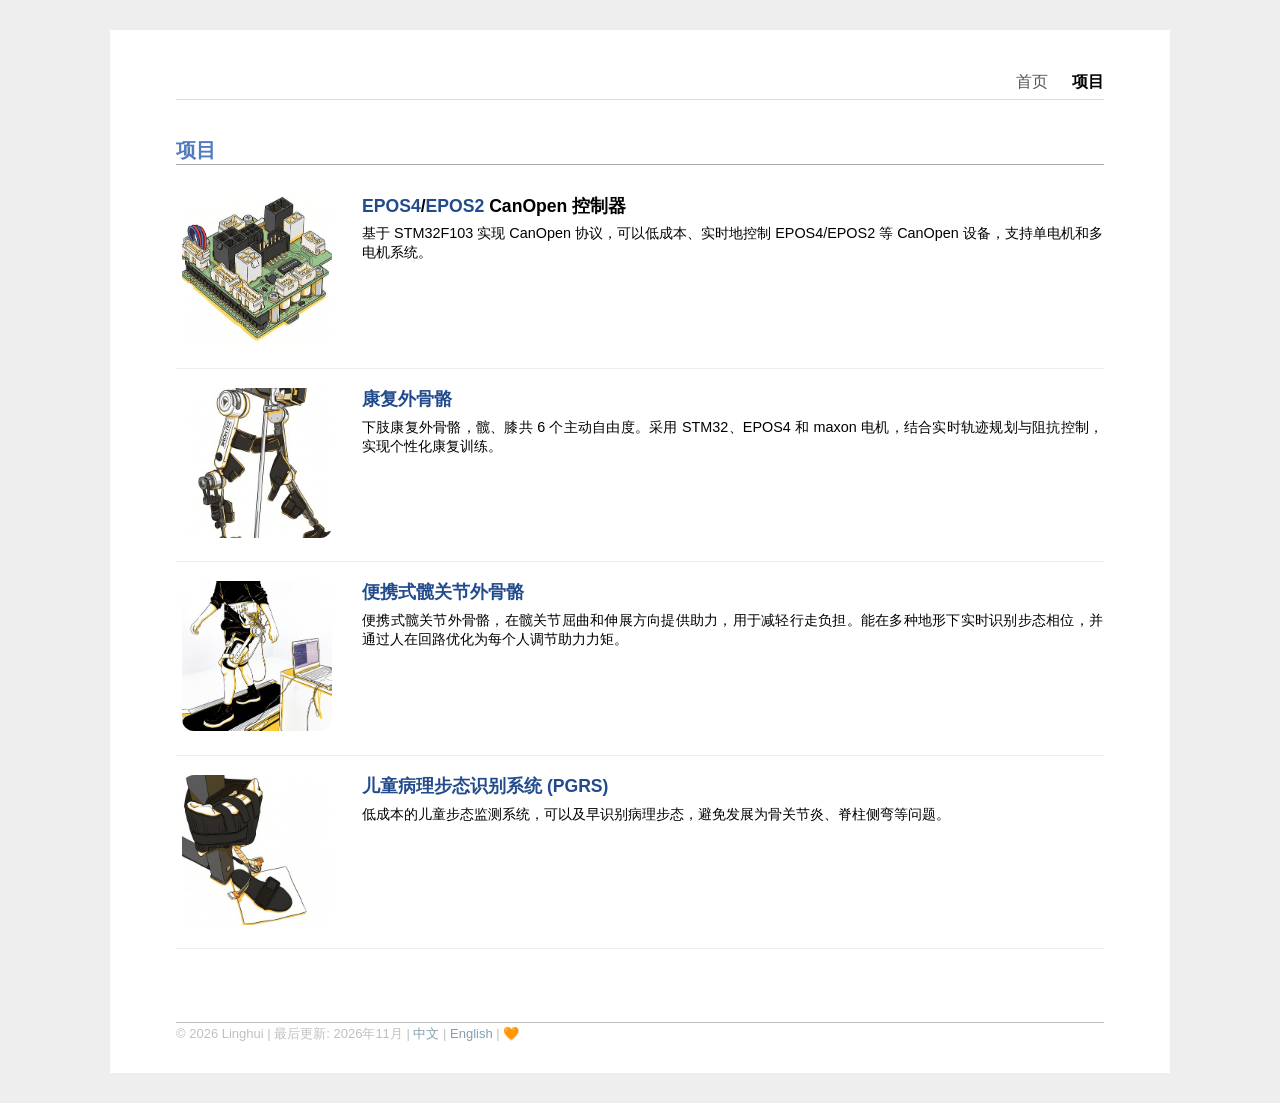
<file: projects-ch.html>
<!DOCTYPE html>
<html lang="zh-CN">
<head>
<!-- Google tag (gtag.js) -->
<script async src="https://www.googletagmanager.com/gtag/js?id=G-1FBJVWP109"></script>
<script>
  window.dataLayer = window.dataLayer || [];
  function gtag(){dataLayer.push(arguments);}
  gtag('js', new Date());

  gtag('config', 'G-1FBJVWP109');
</script>
<meta http-equiv="Content-Type" content="text/html; charset=UTF-8">
<meta name="keywords" content="Linghui Xu, 徐铃辉, Zhejiang University, KTH, Exoskeleton, Rehabilitation, Wearable Sensor, Gait Analysis, Human Intention Recognition">
<meta name="description" content="Linghui 的项目">
<title>项目 | Linghui</title>
<link rel="stylesheet" href="index/jemdoc.css" type="text/css">
<link rel="icon" href="index/icon.ico">
</head>
<!-- Website Main Body -->
<body>
<div id="layout-content" style="margin-top:2em">

<div id="menu"><a href="ch.html">首页</a><a href="projects-ch.html" class="current">项目</a></div>

<h2>项目</h2>

<table class="projects">
<tbody>
    <tr>
        <td class="project-img">
            <a href="https://github.com/linghuix/Epos4_CanOpen_Controller" target="_blank"><img src="index/canopenController-sm.jpg" alt="EPOS CanOpen 控制器" width="150" height="150"></a>
        </td>
        <td class="project-text">
            <p class="project-title"><a href="https://github.com/linghuix/Epos4_CanOpen_Controller" target="_blank">EPOS4</a>/<a href="https://github.com/linghuix/Epos2_CanOpen_Controller" target="_blank">EPOS2</a> CanOpen 控制器</p>
            <p class="project-desc">基于 STM32F103 实现 CanOpen 协议，可以低成本、实时地控制 EPOS4/EPOS2 等 CanOpen 设备，支持单电机和多电机系统。</p>
        </td>
    </tr>
    <tr>
        <td class="project-img">
            <a href="https://github.com/linghuix/impedance_control" target="_blank"><img src="index/rehab1-sm.jpg" alt="康复外骨骼" width="150" height="150"></a>
        </td>
        <td class="project-text">
            <p class="project-title"><a href="https://github.com/linghuix/impedance_control" target="_blank">康复外骨骼</a></p>
            <p class="project-desc">下肢康复外骨骼，髋、膝共 6 个主动自由度。采用 STM32、EPOS4 和 maxon 电机，结合实时轨迹规划与阻抗控制，实现个性化康复训练。</p>
        </td>
    </tr>
    <tr>
        <td class="project-img">
            <a href="https://github.com/linghuix/walking_assistance_exoskeleton" target="_blank"><img src="index/walking1-sm.jpg" alt="便携式髋关节外骨骼" width="150" height="150"></a>
        </td>
        <td class="project-text">
            <p class="project-title"><a href="https://github.com/linghuix/walking_assistance_exoskeleton" target="_blank">便携式髋关节外骨骼</a></p>
            <p class="project-desc">便携式髋关节外骨骼，在髋关节屈曲和伸展方向提供助力，用于减轻行走负担。能在多种地形下实时识别步态相位，并通过人在回路优化为每个人调节助力力矩。</p>
        </td>
    </tr>
    <tr>
        <td class="project-img">
            <a href="https://github.com/linghuix/4-Serial_GUI" target="_blank"><img src="index/PRGS1-sm.jpg" alt="病理步态识别系统" width="150" height="150"></a>
        </td>
        <td class="project-text">
            <p class="project-title"><a href="https://github.com/linghuix/4-Serial_GUI" target="_blank">儿童病理步态识别系统 (PGRS)</a></p>
            <p class="project-desc">低成本的儿童步态监测系统，可以及早识别病理步态，避免发展为骨关节炎、脊柱侧弯等问题。</p>
        </td>
    </tr>
</tbody>
</table>

<p>&nbsp;</p>
<div id="footer">
    © 2026 Linghui | 最后更新: 2026年11月 | <a href="projects-ch.html">中文</a> | <a href="projects.html">English</a> | <a href="https://analytics.google.com/">🧡</a>
    <div style="text-align: right">
        <span id="busuanzi_container_site_pv" style="display: none">阅读量: <span id="busuanzi_value_site_pv"></span></span>
    </div>
</div>
<!-- 阅读量计数（不蒜子），每次访问只计一次 -->
<script src="index/counter.js"></script>

</div>

</body>
</html>
</file>
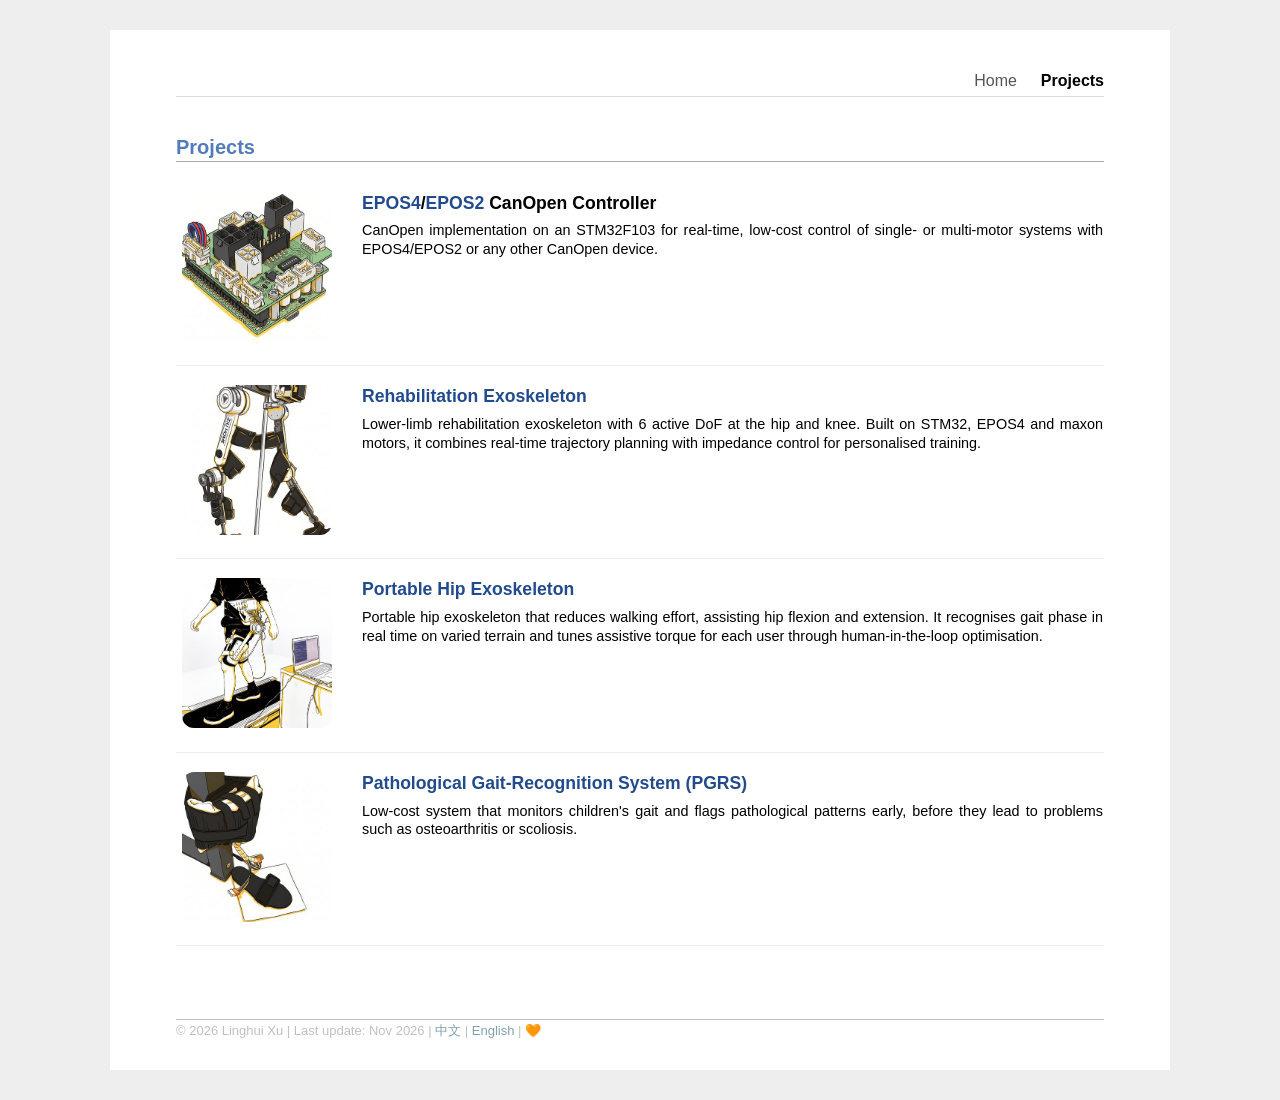
<file: projects.html>
<!DOCTYPE html>
<html lang="en">
<head>
<!-- Google tag (gtag.js) -->
<script async src="https://www.googletagmanager.com/gtag/js?id=G-1FBJVWP109"></script>
<script>
  window.dataLayer = window.dataLayer || [];
  function gtag(){dataLayer.push(arguments);}
  gtag('js', new Date());

  gtag('config', 'G-1FBJVWP109');
</script>
<meta http-equiv="Content-Type" content="text/html; charset=UTF-8">
<meta name="keywords" content="Linghui Xu, Xu Linghui, Zhejiang University, Exoskeleton, Rehabilitation, Wearable Sensor, Gait Analysis, Human Intention Recognition"> 
<meta name="description" content="Projects by Linghui Xu">
<title>Projects | Linghui Xu</title>
<link rel="stylesheet" href="index/jemdoc.css" type="text/css">
<link rel="icon" href="index/icon.ico">
</head>
<!-- Website Main Body -->
<body>
<div id="layout-content" style="margin-top:2em">

<div id="menu"><a href="index.html">Home</a><a href="projects.html" class="current">Projects</a></div>

<h2>Projects</h2>


<table class="projects">
<tbody>
    <tr>
        <td class="project-img">
            <a href="https://github.com/linghuix/Epos4_CanOpen_Controller" target="_blank"><img src="index/canopenController-sm.jpg" alt="EPOS CanOpen controller" width="150" height="150"></a>
        </td>
        <td class="project-text">
            <p class="project-title"><a href="https://github.com/linghuix/Epos4_CanOpen_Controller" target="_blank">EPOS4</a>/<a href="https://github.com/linghuix/Epos2_CanOpen_Controller" target="_blank">EPOS2</a> CanOpen Controller</p>
            <p class="project-desc">CanOpen implementation on an STM32F103 for real-time, low-cost control of single- or multi-motor systems with EPOS4/EPOS2 or any other CanOpen device.</p>
        </td>
    </tr>
    <tr>
        <td class="project-img">
            <a href="https://github.com/linghuix/impedance_control" target="_blank"><img src="index/rehab1-sm.jpg" alt="Rehabilitation exoskeleton" width="150" height="150"></a>
        </td>
        <td class="project-text">
            <p class="project-title"><a href="https://github.com/linghuix/impedance_control" target="_blank">Rehabilitation Exoskeleton</a></p>
            <p class="project-desc">Lower-limb rehabilitation exoskeleton with 6 active DoF at the hip and knee. Built on STM32, EPOS4 and maxon motors, it combines real-time trajectory planning with impedance control for personalised training.</p>
        </td>
    </tr>
    <tr>
        <td class="project-img">
            <a href="https://github.com/linghuix/walking_assistance_exoskeleton" target="_blank"><img src="index/walking1-sm.jpg" alt="Portable hip exoskeleton" width="150" height="150"></a>
        </td>
        <td class="project-text">
            <p class="project-title"><a href="https://github.com/linghuix/walking_assistance_exoskeleton" target="_blank">Portable Hip Exoskeleton</a></p>
            <p class="project-desc">Portable hip exoskeleton that reduces walking effort, assisting hip flexion and extension. It recognises gait phase in real time on varied terrain and tunes assistive torque for each user through human-in-the-loop optimisation.</p>
        </td>
    </tr>
    <tr>
        <td class="project-img">
            <a href="https://github.com/linghuix/4-Serial_GUI" target="_blank"><img src="index/PRGS1-sm.jpg" alt="Pathological gait-recognition system" width="150" height="150"></a>
        </td>
        <td class="project-text">
            <p class="project-title"><a href="https://github.com/linghuix/4-Serial_GUI" target="_blank">Pathological Gait-Recognition System (PGRS)</a></p>
            <p class="project-desc">Low-cost system that monitors children's gait and flags pathological patterns early, before they lead to problems such as osteoarthritis or scoliosis.</p>
        </td>
    </tr>
</tbody>
</table>

<p>&nbsp;</p>
<div id="footer">
    © 2026 Linghui Xu | Last update: Nov 2026 | <a href="projects-ch.html">中文</a> | <a href="projects.html">English</a> | <a href="https://analytics.google.com/">🧡</a>
    <div style="text-align: right">
        <span id="busuanzi_container_site_pv" style="display: none">Views: <span id="busuanzi_value_site_pv"></span></span>
    </div>
</div>
<!-- Page-view counter (busuanzi), counted once per visit -->
<script src="index/counter.js"></script>

</div>

</body>
</html>
</file>
<file: index/jemdoc.css>
/* Default css file for jemdoc, some changes added. */

table#tlayout {
    border: none;
    border-collapse: separate;
    background: white;
}
html {
  background-color: #eeeeee;
}

body { 
  font-family: Georgia, Helvetica, Arial, Verdana, san-serif, Times;
  color: #000;
  background-color: #ffffff; 
  text-align:left; /* for IE */
  margin-top: 30px; 
  margin-bottom: 30px;
  margin-left: auto;
  margin-right: auto;
  padding-left:  50px;
  padding-right: 50px;
  padding-top: 10px;
  padding-bottom: 30px;
  max-width: 960px;
}

#layout-menu {
	background: #f6f6f6;
	border: 1px solid #dddddd;
	padding-top: 0.5em;
	padding-left: 8px;
	padding-right: 8px;
	font-size: 1.0em;
	width: auto;
	white-space: nowrap;
    text-align: left;
    vertical-align: top;
}

#layout-menu td {
	background: #f4f4f4;
    vertical-align: top;
}

#layout-content {
	padding-top: 0.0em;
	padding-left: 1.0em;
	padding-right: 1.0em;
    border: none;
    background: white;
    text-align: left;
    vertical-align: top;
}

#layout-menu a {
	line-height: 1.5em;
	margin-left: 0.5em;
}

tt {
    background: #ffffdd;
}

pre, tt {
	font-size: 90%;
	font-family: monaco, monospace;
}

a, a > tt {
	color: #224b8d;
	text-decoration: none;
}

a:hover {
	border-bottom: 1px gray dotted;
}

#layout-menu a.current:link, #layout-menu a.current:visited {
	color: #022b6d;
	border-bottom: 1px gray solid;
}
#layout-menu a:link, #layout-menu a:visited, #layout-menu a:hover {
	color: #527bbd;
	text-decoration: none;
}
#layout-menu a:hover {
	text-decoration: none;
}

div.menu-category {
	border-bottom: 1px solid gray;
	margin-top: 0.8em;
	padding-top: 0.2em;
	padding-bottom: 0.1em;
	font-weight: bold;
}

div.menu-item {
	padding-left: 16px;
	text-indent: -16px;
}

div#toptitle {
	padding-bottom: 0.2em;
	margin-bottom: 2.5em;
	/*border-bottom: 3px double gray;*/
}

/* Reduce space if we begin the page with a title. */
div#toptitle + h2, div#toptitle + h3 {
	margin-top: 0em;
}

div#subtitle {
	margin-top: 0.0em;
	margin-bottom: 0.0em;
	padding-top: 0em;
	padding-bottom: 0.1em;
}

em {
	font-style: italic;
}

strong {
	font-weight: bold;
}


h1, h2, h3 {
	color: #527bbd;
	margin-top: 0.7em;
	margin-bottom: 0.5em;
	padding-bottom: 0.2em;
	line-height: 1.0;
	padding-top: 0.5em;
	border-bottom: 1px solid #aaaaaa;
}

h1 {
	font-size: 165%;
	padding-bottom: 0.3em;
}

h2 {
	padding-top: 0.8em;
	font-size: 125%;
}

h2 + h3 {
    padding-top: 0.2em;
}

h3 {
	font-size: 110%;
	border-bottom: none;
}

p {
	margin-top: 0.0em;
	margin-bottom: 0.8em;
	padding: 0;
	line-height: 1.3;
}

pre {
	padding: 0;
	margin: 0;
}

div#footer {
	font-size: small;
	border-top: 1px solid #c0c0c0;
	padding-top: 0.2em;
	margin-top: 4.0em;
	color: #c0c0c0;
}

div#footer a {
	color: #80a0b0;
}

div#footer-text {
	float: left;
	padding-bottom: 8px;
}

ul, ol, dl {
	margin-top: 0.2em;
	padding-top: 0;
	margin-bottom: 0.8em;
}

/* Simple top menu */
#menu {
	text-align: right;
	margin-bottom: 1.5em;
	padding-bottom: 0.4em;
	border-bottom: 1px solid #ddd;
}

#menu a {
	margin-left: 1.5em;
	color: #555;
	text-decoration: none;
	border-bottom: none;
}

#menu a:hover {
	color: #000;
}

#menu a.current {
	color: #000;
	font-weight: bold;
}

/* Projects page: one project per row, image left, text right */
table.projects {
	width: 100%;
	border-collapse: collapse;
}

table.projects td {
	padding-top: 1.2em;
	padding-bottom: 1.2em;
	border-bottom: 1px solid #eee;
	vertical-align: top;
}

table.projects td.project-img {
	width: 160px;
	text-align: center;
}

/* Unified look: square rounded frame, slight zoom on hover */
table.projects td.project-img img {
	width: 150px;
	height: 150px;
	object-fit: cover;
	object-position: center;
	border-radius: 12px;
	transition: transform 0.4s ease;
}

table.projects td.project-img a,
table.projects td.project-img a:hover {
	border-bottom: none;
}

table.projects td.project-img img:hover {
	transform: scale(1.04);
}

table.projects td.project-text {
	padding-left: 1.5em;
}

table.projects p.project-title {
	margin-top: 0;
	margin-bottom: 0.4em;
	font-size: 110%;
	font-weight: bold;
}

table.projects p.project-desc {
	margin: 0;
	font-size: 90%;
	text-align: justify;
}

/* Align the "More" toggle with the list item text (ul default indent is 40px) */
details > summary {
	margin-left: 40px;
	cursor: pointer;
}

dt {
	margin-top: 0.5em;
	margin-bottom: 0;
}

dl {
	margin-left: 20px;
}

dd {
	color: #222222;
}

dd > *:first-child {
	margin-top: 0;
}

ul {
	list-style-position: outside;
	list-style-type: square;
}

p + ul, p + ol {
	margin-top: -0.5em;
}

li {
	margin-top:0.9em;
}

ol {
	list-style-position: outside;
	list-style-type: decimal;
}

li p, dd p {
	margin-bottom: 0.3em;
}


ol ol {
	list-style-type: lower-alpha;
}

ol ol ol {
	list-style-type: lower-roman;
}

p + div.codeblock {
	margin-top: -0.6em;
}

div.codeblock, div.infoblock {
	margin-right: 0%;
	margin-top: 1.2em;
	margin-bottom: 1.3em;
}

div.blocktitle {
	font-weight: bold;
	color: #cd7b62;
	margin-top: 1.2em;
	margin-bottom: 0.1em;
}

div.blockcontent {
	border: 1px solid silver;
	padding: 0.3em 0.5em;
}

div.infoblock > div.blockcontent {
	background: #ffffee;
}

div.blockcontent p + ul, div.blockcontent p + ol {
	margin-top: 0.4em;
}

div.infoblock p {
	margin-bottom: 0em;
}

div.infoblock li p, div.infoblock dd p {
	margin-bottom: 0.5em;
}

div.infoblock p + p {
	margin-top: 0.8em;
}

div.codeblock > div.blockcontent {
	background: #f6f6f6;
}

span.pycommand {
	color: #000070;
}

span.statement {
	color: #008800;
}
span.builtin {
	color: #000088;
}
span.special {
	color: #990000;
}
span.operator {
	color: #880000;
}
span.error {
	color: #aa0000;
}
span.comment, span.comment > *, span.string, span.string > * {
	color: #606060;
}

@media print {
	#layout-menu { display: none; }
}

#fwtitle {
	margin: 2px;
}

#fwtitle #toptitle {
	padding-left: 0.5em;
	margin-bottom: 0.5em;
}

#layout-content h1:first-child, #layout-content h2:first-child, #layout-content h3:first-child {
	margin-top: -0.7em;
}

div#toptitle h1, #layout-content div#toptitle h1 {
	margin-bottom: 0.0em;
	padding-bottom: 0.1em;
	padding-top: 0;
	margin-top: 0.5em;
	border-bottom: none;
}

img.eq {
	padding: 0;
	padding-left: 0.1em;
	padding-right: 0.1em;
	margin: 0;
}

img.eqwl {
	padding-left: 2em;
	padding-top: 0.6em;
	padding-bottom: 0.2em;
	margin: 0;
}

table + table {
    margin-top: 1em;
}

tr.heading {
    font-weight: bold;
    border-bottom: 2px solid black;
}

img {
    border: none;
}

table.imgtable, table.imgtable td {
    border: none;
    text-align: left;
}
</file>
